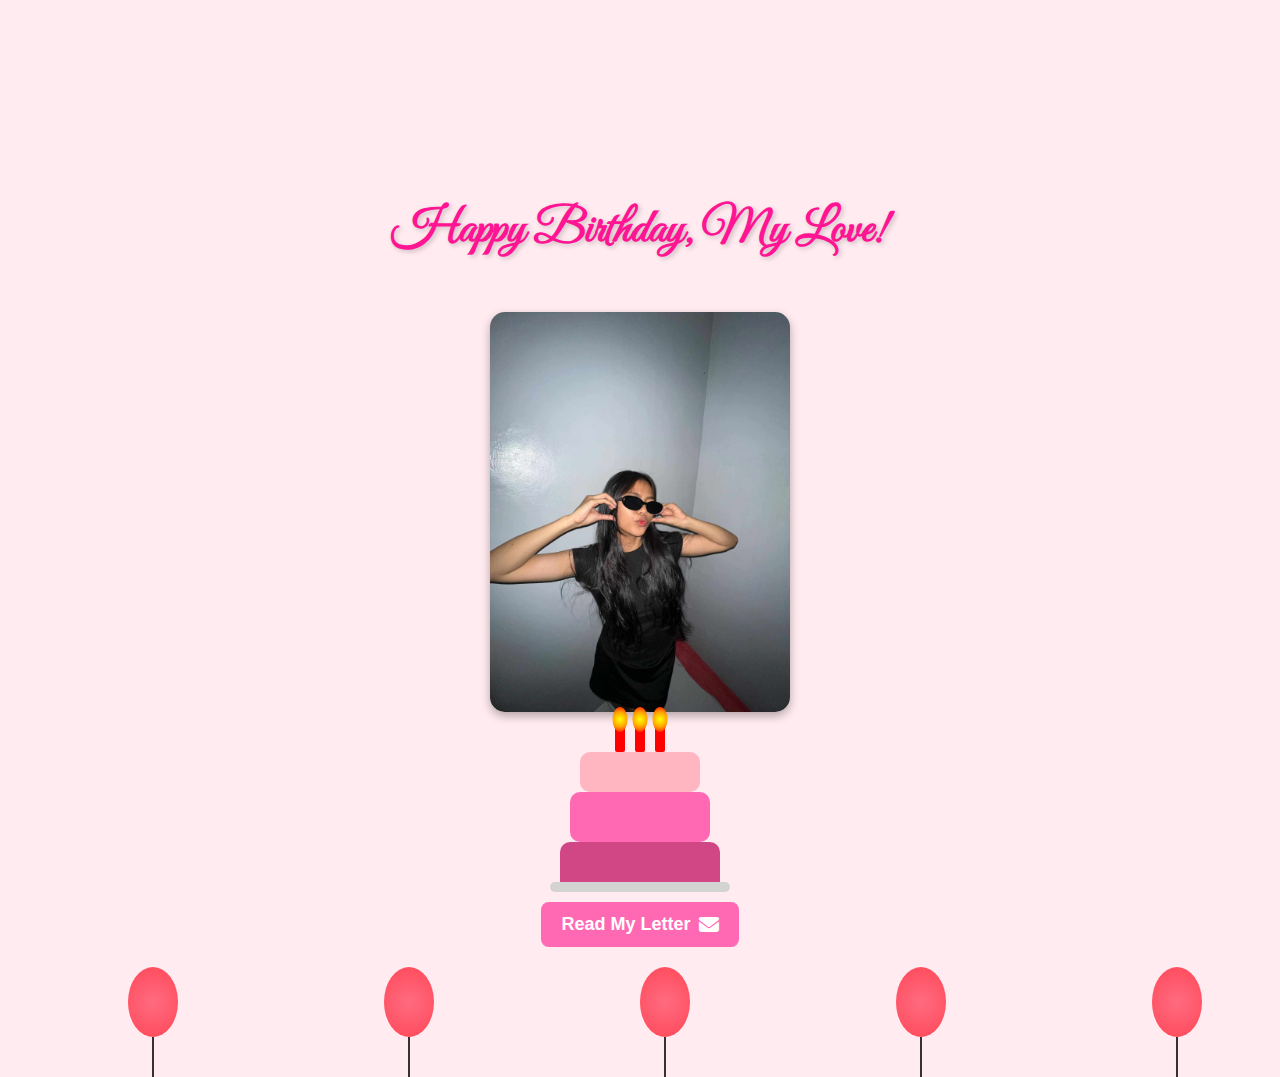
<file: index.html>
<!DOCTYPE html>
<html lang="en">
<head>
    <meta charset="UTF-8">
    <meta name="viewport" content="width=device-width, initial-scale=1.0">
    <title>Birthday Surprise</title>
    <link rel="stylesheet" href="styles.css">
    <link href="https://fonts.googleapis.com/css2?family=Great+Vibes&display=swap" rel="stylesheet">
    <link rel="stylesheet" href="https://cdnjs.cloudflare.com/ajax/libs/font-awesome/6.4.2/css/all.min.css">
</head>
<body>

    <div class="container">
        <h1 class="birthday-text">Happy Birthday, My Love!</h1>
        <img src="cath.jpg" alt="Birthday Image" class="birthday-image">

        <div class="cake">
            <div class="top-layer"></div>
            <div class="middle-layer"></div>
            <div class="bottom-layer"></div>
            <div class="plate"></div>
            <div class="candles">
                <div class="candle"><div class="flame"></div></div>
                <div class="candle"><div class="flame"></div></div>
                <div class="candle"><div class="flame"></div></div>
            </div>
        </div>

        <button onclick="window.location.href='letter.html'">
            <span>Read My Letter</span>
            <i class="fas fa-envelope"></i> 
        </button>
    </div>

    <div class="balloon-container">
        <div class="balloon balloon1"></div>
        <div class="balloon balloon2"></div>
        <div class="balloon balloon3"></div>
        <div class="balloon balloon4"></div>
        <div class="balloon balloon5"></div>
    </div>
</body>
</html>
</file>
<file: styles.css>
body {
    font-family: 'Great Vibes', cursive;
    text-align: center;
    background-color: #ffebf0;
    margin: 0;
    padding: 0;
    display: flex;
    justify-content: center;
    align-items: center;
    min-height: 100vh;
    flex-direction: column;
}

.container {
    display: flex;
    flex-direction: column;
    align-items: center;
    justify-content: center;
    padding: 20px;
    margin-top: 150px;
}

.birthday-text {
    margin-top: 30px;
    font-size: 48px;
    color: #ff1493;
    text-shadow: 2px 2px 5px rgba(0,0,0,0.2);
}

.birthday-image {
    width: 300px;
    height: auto;
    margin: 20px 0;
    border-radius: 15px;
    box-shadow: 0px 4px 10px rgba(0, 0, 0, 0.3);
}

button {
    background-color: #ff69b4;
    color: white;
    border: none;
    padding: 12px 20px;
    border-radius: 8px;
    cursor: pointer;
    font-size: 18px;
    display: flex;
    align-items: center;
    gap: 8px;
    font-weight: bold;
    transition: 0.3s;
}

button i {
    font-size: 20px;
}

button:hover {
    background-color: #d14585;
    transform: scale(1.05);
}

.cake {
    position: relative;
    width: 150px;
    height: 130px;
    margin: 20px auto;
}

.top-layer {
    position: absolute;
    top: 0;
    left: 50%;
    transform: translateX(-50%);
    width: 120px;
    height: 40px;
    background: #ffb6c1;
    border-radius: 10px;
}

.middle-layer {
    position: absolute;
    top: 40px;
    left: 50%;
    transform: translateX(-50%);
    width: 140px;
    height: 50px;
    background: #ff69b4;
    border-radius: 10px;
}

.bottom-layer {
    position: absolute;
    top: 90px;
    left: 50%;
    transform: translateX(-50%);
    width: 160px;
    height: 50px;
    background: #d14785;
    border-radius: 10px;
}

.plate {
    position: absolute;
    bottom: -10px;
    left: 50%;
    transform: translateX(-50%);
    width: 180px;
    height: 10px;
    background: #d3d3d3;
    border-radius: 10px;
}

.candles {
    position: absolute;
    top: -30px;
    left: 50%;
    display: flex;
    gap: 10px;
    transform: translateX(-50%);
}

.candle {
    width: 10px;
    height: 30px;
    background: red;
    border-radius: 2px;
    position: relative;
}

.flame {
    position: absolute;
    top: -15px;
    left: 50%;
    transform: translateX(-50%);
    width: 15px;
    height: 25px;
    background: radial-gradient(circle, yellow, orange, red);
    border-radius: 50%;
    animation: flicker 1s infinite alternate;
}

@keyframes flicker {
    0% { opacity: 1; transform: scale(1); }
    100% { opacity: 0.8; transform: scale(1.1); }
}

.balloon {
    position: absolute;
    width: 50px;
    height: 70px;
    background: radial-gradient(circle, #ff6b81, #ff4757);
    border-radius: 50%;
    animation: floatBalloon 6s infinite ease-in-out;
}

.balloon::before {
    content: "";
    position: absolute;
    width: 2px;
    height: 40px;
    background: #333;
    bottom: -40px;
    left: 50%;
    transform: translateX(-50%);
}

@keyframes floatBalloon {
    0% { transform: translateY(100vh); opacity: 0; }
    50% { opacity: 1; }
    100% { transform: translateY(-10vh); opacity: 0; }
}

/* Positioning Random Balloons */
.balloon:nth-child(1) { left: 10%; animation-duration: 5s; }
.balloon:nth-child(2) { left: 30%; animation-duration: 6s; }
.balloon:nth-child(3) { left: 50%; animation-duration: 7s; }
.balloon:nth-child(4) { left: 70%; animation-duration: 5.5s; }
.balloon:nth-child(5) { left: 90%; animation-duration: 6.5s; }
</file>
